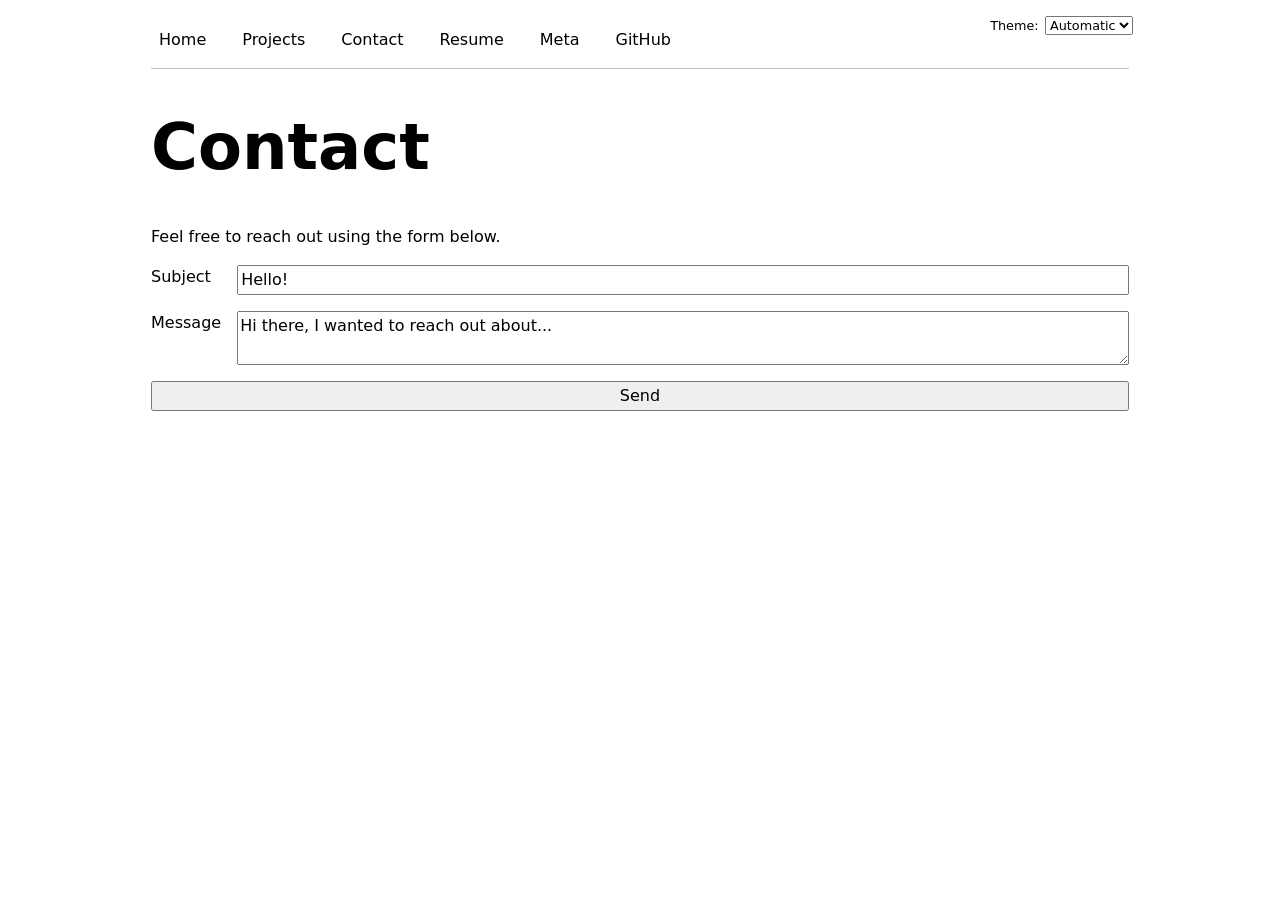
<file: contact/index.html>
<!DOCTYPE html>
<html lang="en">
<head>
    <meta charset="UTF-8">
    <meta name="viewport" content="width=device-width, initial-scale=1.0">
    <title>Contact</title>
    <link rel="stylesheet" href="../style.css">
    <script src="../global.js" type="module"></script>
</head>
<body>
    <h1>Contact</h1>

    <p>Feel free to reach out using the form below.</p>

    <form action="mailto:kegunawan@ucsd.edu">
        <label for="subject">Subject</label>
        <input id="subject" name="subject" value="Hello!">

        <label for="body">Message</label>
        <textarea id="body" name="body">Hi there, I wanted to reach out about...</textarea>

        <button>Send</button>
    </form>
</body>
</html>
</file>
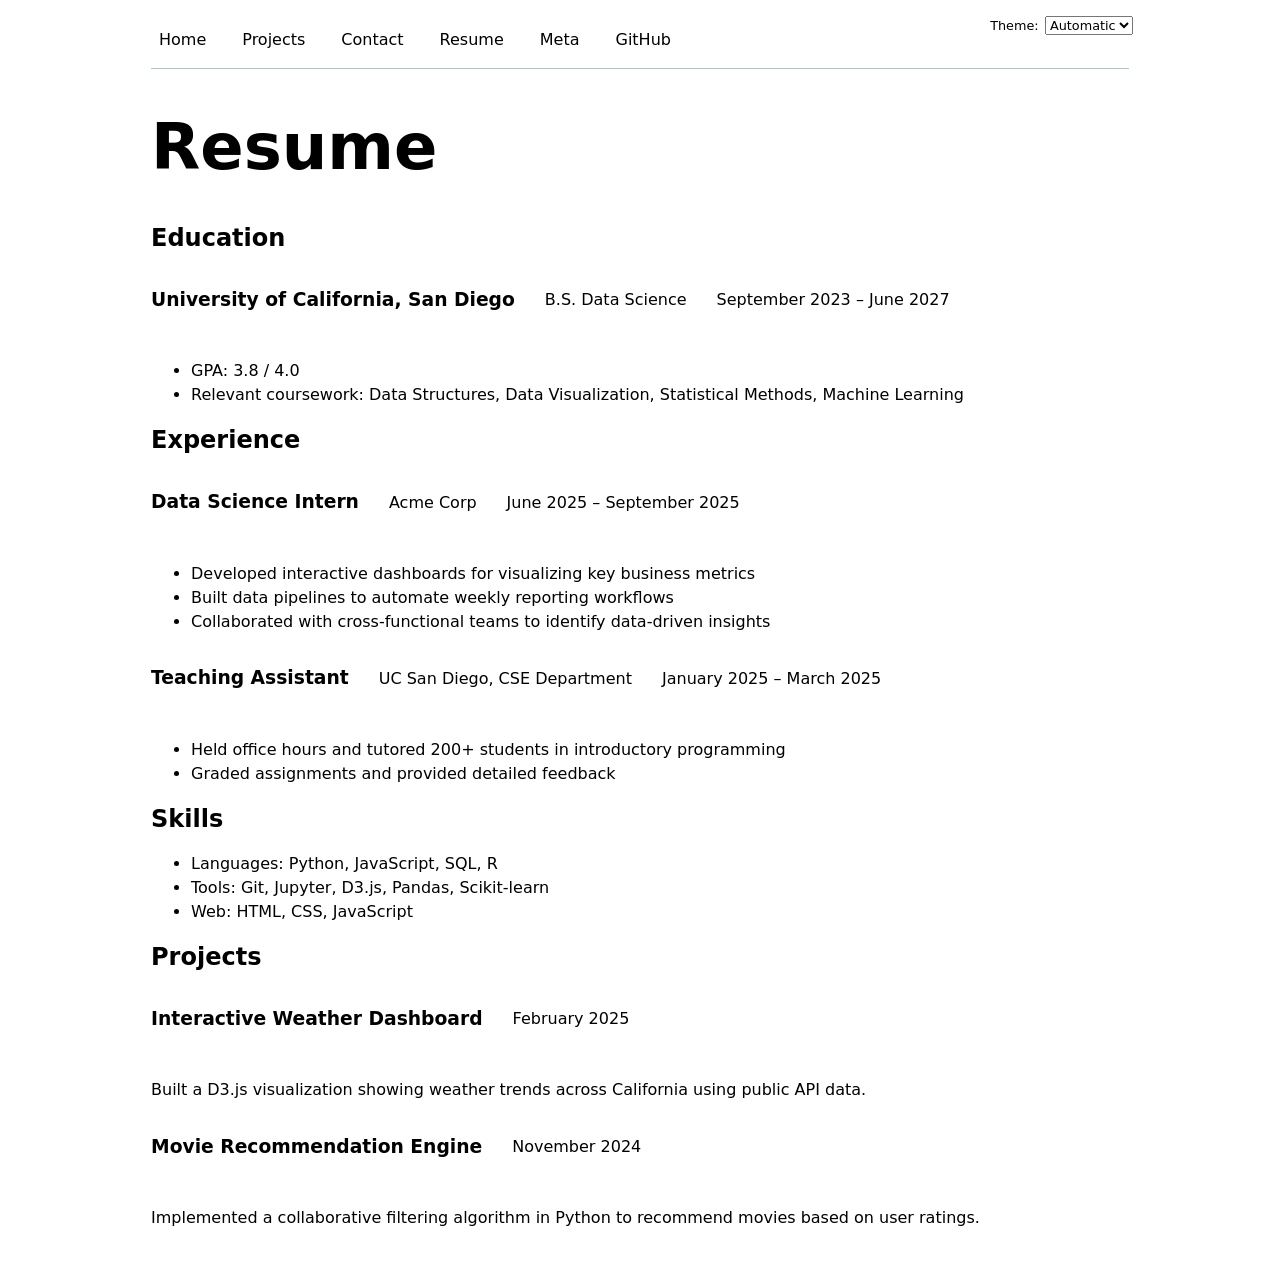
<file: resume/index.html>
<!DOCTYPE html>
<html lang="en">
<head>
    <meta charset="UTF-8">
    <meta name="viewport" content="width=device-width, initial-scale=1.0">
    <title>Resume</title>
    <link rel="stylesheet" href="../style.css">
    <script src="../global.js" type="module"></script>
</head>
<body>

    <h1>Resume</h1>

    <section>
        <h2>Education</h2>
        <article>
            <header>
                <h3>University of California, San Diego</h3>
                <p>B.S. Data Science</p>
                <p><time datetime="2023-09">September 2023</time> – <time datetime="2027-06">June 2027</time></p>
            </header>
            <ul>
                <li>GPA: 3.8 / 4.0</li>
                <li>Relevant coursework: Data Structures, Data Visualization, Statistical Methods, Machine Learning</li>
            </ul>
        </article>
    </section>

    <section>
        <h2>Experience</h2>
        <article>
            <header>
                <h3>Data Science Intern</h3>
                <p>Acme Corp</p>
                <p><time datetime="2025-06">June 2025</time> – <time datetime="2025-09">September 2025</time></p>
            </header>
            <ul>
                <li>Developed interactive dashboards for visualizing key business metrics</li>
                <li>Built data pipelines to automate weekly reporting workflows</li>
                <li>Collaborated with cross-functional teams to identify data-driven insights</li>
            </ul>
        </article>
        <article>
            <header>
                <h3>Teaching Assistant</h3>
                <p>UC San Diego, CSE Department</p>
                <p><time datetime="2025-01">January 2025</time> – <time datetime="2025-03">March 2025</time></p>
            </header>
            <ul>
                <li>Held office hours and tutored 200+ students in introductory programming</li>
                <li>Graded assignments and provided detailed feedback</li>
            </ul>
        </article>
    </section>

    <section>
        <h2>Skills</h2>
        <ul>
            <li>Languages: Python, JavaScript, SQL, R</li>
            <li>Tools: Git, Jupyter, D3.js, Pandas, Scikit-learn</li>
            <li>Web: HTML, CSS, JavaScript</li>
        </ul>
    </section>

    <section>
        <h2>Projects</h2>
        <article>
            <header>
                <h3>Interactive Weather Dashboard</h3>
                <p><time datetime="2025-02">February 2025</time></p>
            </header>
            <p>Built a D3.js visualization showing weather trends across California using public API data.</p>
        </article>
        <article>
            <header>
                <h3>Movie Recommendation Engine</h3>
                <p><time datetime="2024-11">November 2024</time></p>
            </header>
            <p>Implemented a collaborative filtering algorithm in Python to recommend movies based on user ratings.</p>
        </article>
    </section>
</body>
</html>
</file>
<file: style.css>
:root {
    --color-accent: oklch(65% 50% 0);
    accent-color: var(--color-accent);
    color-scheme: light dark;
}

body {
    /* Set line height to 1.5 times the font size
       and use the OS's UI font as the website font
    */
    font: 100%/1.5 system-ui;
    max-width: 100ch;
    margin: 0 auto;
    margin-inline: max(1em, (100% - 100ch) / 2);
    padding: 20px;
    position: relative;
}

label.color-scheme {
    position: absolute;
    top: 1rem;
    right: 1rem;
    font-size: 80%;
    display: flex;
    align-items: center;
    gap: 0.5em;
}

select {
    font: inherit;
    font-family: system-ui;
}

nav {
    display: flex;
    gap: 20px;
    margin-bottom: 30px;
    flex-wrap: wrap;
    border-bottom: 1px solid oklch(50% 10% 200 / 40%);
    padding-bottom: 0.5em;
}

nav a {
    text-decoration: none;
    color: inherit;
    text-align: center;
    padding: 0.5em;
    flex: 1;
    border-bottom: none;
    transition: border-bottom 0.2s ease;
}

nav a:hover {
    border-bottom: 0.4em solid var(--color-accent);
    padding-bottom: 0.1em;
}

nav a.current {
    border-bottom: 0.4em solid oklch(80% 3% 200);
    padding-bottom: 0.1em;
}

img {
    max-width: 100%;
    height: auto;
    display: block;
}

h1, h2, h3, h4, h5, h6 {
    line-height: 1.1;
    text-wrap: balance;
}

h1 {
    font-size: 400%;
}

form {
    display: grid;
    grid-template-columns: auto 1fr;
    gap: 1em;
}

input,
textarea,
button {
    font: inherit;
    box-sizing: border-box;
}

input,
textarea {
    width: 100%;
}

button {
    grid-column: 1 / -1;
}

.projects {
    display: grid;
    grid-template-columns: repeat(auto-fill, minmax(15em, 1fr));
    grid-auto-rows: auto;
    gap: 1em;
}

.projects article {
    display: grid;
    grid-template-rows: auto auto 1fr;
    gap: 0;
}

.projects article h2 {
    margin: 0;
}

/* Mobile devices (under 600px) */
@media (max-width: 600px) {
    body {
        padding: 15px;
    }

    nav {
        gap: 10px;
        font-size: 0.9em;
    }

    h1 {
        font-size: 1.5em;
    }

    img {
        max-width: 250px;
    }
    
    nav a {
        flex: 1;
    }
}

/* ── Lab 5: Year display in project cards (Step 0.1) ─────────────────────── */

.project-year {
    font-family: Baskerville, serif;
    font-variant-numeric: oldstyle-nums;
    color: oklch(50% 10% 200);
    font-size: 0.9em;
    margin: 0;
}

/* ── Lab 5: Pie chart container & SVG (Steps 1.1, 2.3) ──────────────────── */

.viz-container {
    display: flex;
    align-items: center;
    gap: 2em;
    flex-wrap: wrap;
    margin-block: 1em;
}

#projects-pie-plot {
    max-width: 20em;
    margin-block: 2em;
    overflow: visible;
}

/* ── Lab 5: Pie slice interaction (Steps 5.1, 5.2) ──────────────────────── */

#projects-pie-plot path {
    transition: opacity 300ms, fill 300ms;
    cursor: pointer;
}

#projects-pie-plot:has(path:hover) path:not(:hover) {
    opacity: 0.5;
}

.selected {
    --color: oklch(60% 45% 0) !important;
}

.selected:is(path) {
    fill: var(--color);
}

/* ── Lab 5: Legend (Steps 2.2, 2.3) ─────────────────────────────────────── */

.legend {
    display: grid;
    grid-template-columns: repeat(auto-fill, minmax(9em, 1fr));
    list-style: none;
    padding: 0.5em 1em;
    margin: 0;
    border: 1px solid oklch(50% 10% 200 / 30%);
    border-radius: 0.4em;
    flex: 1;
    gap: 0.2em 1em;
}

.legend li {
    display: flex;
    align-items: center;
    gap: 0.5em;
    padding: 0.2em 0;
    font-size: 0.9em;
}

.swatch {
    display: inline-block;
    width: 1em;
    height: 1em;
    aspect-ratio: 1 / 1;
    background-color: var(--color);
    border-radius: 50%;
    flex-shrink: 0;
}

/* ── Lab 5: Search bar & reset button (Step 4.1) ────────────────────────── */

.resetFilters {
    margin-inline-start: 0.5em;
    padding: 0.4em 0.8em;
    font: inherit;
    cursor: pointer;
    border: 1px solid oklch(50% 10% 200 / 40%);
    border-radius: 0.5em;
    background: none;
}

.resetFilters:hover {
    background: oklch(50% 10% 200 / 10%);
}

.searchBar {
    display: block;
    width: 100%;
    max-width: 40em;
    padding: 0.5em 1em;
    margin-block: 1em;
    font: inherit;
    border: 1px solid oklch(50% 10% 200 / 40%);
    border-radius: 0.5em;
    box-sizing: border-box;
}

/* ── Lab 6: Stats dl ────────────────────────────────────────────────────── */

dl.stats {
    display: grid;
    grid-template-columns: repeat(auto-fill, minmax(10em, 1fr));
    gap: 0.5em 1.5em;
    margin-block: 1em;
    padding: 0.75em 1em;
    border: 1px solid oklch(50% 10% 200 / 30%);
    border-radius: 0.5em;
}

dl.stats dt {
    font-size: 0.75em;
    text-transform: uppercase;
    letter-spacing: 0.05em;
    color: oklch(50% 10% 200);
    margin: 0;
    grid-row: 1;
}

dl.stats dd {
    font-size: 2em;
    font-weight: bold;
    margin: 0;
    grid-row: 2;
}

/* ── Lab 6: Tooltip ─────────────────────────────────────────────────────── */

dl.info {
    display: grid;
    grid-template-columns: auto 1fr;
    gap: 0.2em 1em;
    margin: 0;
    transition-duration: 500ms;
    transition-property: opacity, visibility;
}

dl.info dt {
    font-size: 0.75em;
    text-transform: uppercase;
    letter-spacing: 0.05em;
    color: oklch(50% 10% 200);
    margin: 0;
}

dl.info dd {
    margin: 0;
}

dl.info[hidden]:not(:hover, :focus-within) {
    opacity: 0;
    visibility: hidden;
}

.tooltip {
    position: fixed;
    top: 1em;
    left: 1em;
    background-color: rgba(255, 255, 255, 0.9);
    box-shadow: 0 2px 8px oklch(50% 10% 200 / 30%);
    border-radius: 0.5em;
    padding: 0.75em 1em;
    backdrop-filter: blur(4px);
}

@media (prefers-color-scheme: dark) {
    .tooltip {
        background-color: rgba(30, 30, 30, 0.9);
    }
}

/* ── Lab 6: Scatter plot circles ────────────────────────────────────────── */

circle {
    transition: 200ms;
    transform-origin: center;
    transform-box: fill-box;
}

circle:hover {
    transform: scale(1.5);
}

circle.selected {
    fill: #ff6b6b;
}

/* ── Lab 6: Grid lines ──────────────────────────────────────────────────── */

.gridlines line {
    stroke: oklch(50% 10% 200 / 20%);
}

.gridlines .domain {
    display: none;
}

/* ── Lab 6: Brush selection rectangle ──────────────────────────────────── */

@keyframes marching-ants {
    to {
        stroke-dashoffset: -8; /* 5 + 3 */
    }
}

.selection {
    fill-opacity: 0.1;
    stroke: black;
    stroke-opacity: 0.7;
    stroke-dasharray: 5 3;
    animation: marching-ants 2s linear infinite;
}

/* Tablets and up */
@media (min-width: 601px) {
    header {
        display: flex;
        align-items: center;
        gap: 30px;
        margin-bottom: 30px;
    }

    img {
        max-width: 250px;
        flex-shrink: 0;
    }
    
    nav a {
        flex: initial;
    }
}
</file>
